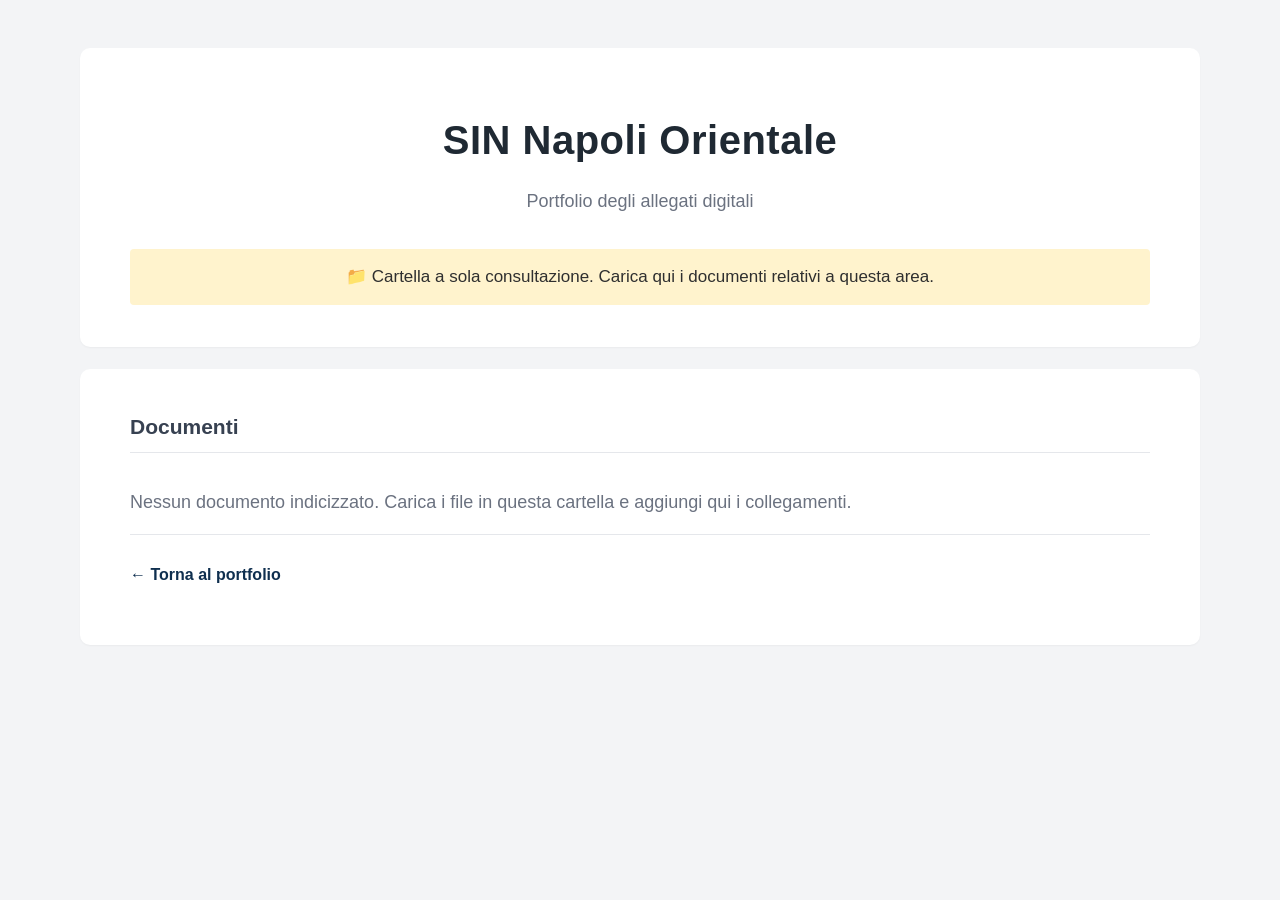
<file: index.html>
<!DOCTYPE html>
<html lang="it">
<head>
  <meta charset="UTF-8">
  <title>SIN Napoli Orientale</title>
  <link rel="stylesheet" href="../../style.css">
</head>
<body>
  <main class="container">
    <section class="card header">
      <h1>SIN Napoli Orientale</h1>
      <p class="author">Portfolio degli allegati digitali</p>
      <div class="alert">📁 Cartella a sola consultazione. Carica qui i documenti relativi a questa area.</div>
    </section>

    <section class="card">
      <h2>Documenti</h2>
      <p class="empty">Nessun documento indicizzato. Carica i file in questa cartella e aggiungi qui i collegamenti.</p>

      <!-- ESEMPIO:
      <a class="row" href="nome-documento.pdf">
        <span class="icon">📄</span>
        <span class="title">Titolo documento</span>
        <span class="type">PDF</span>
      </a>
      -->

      <p class="back"><a href="../../index.html">← Torna al portfolio</a></p>
    </section>
  </main>
</body>
</html>
</file>
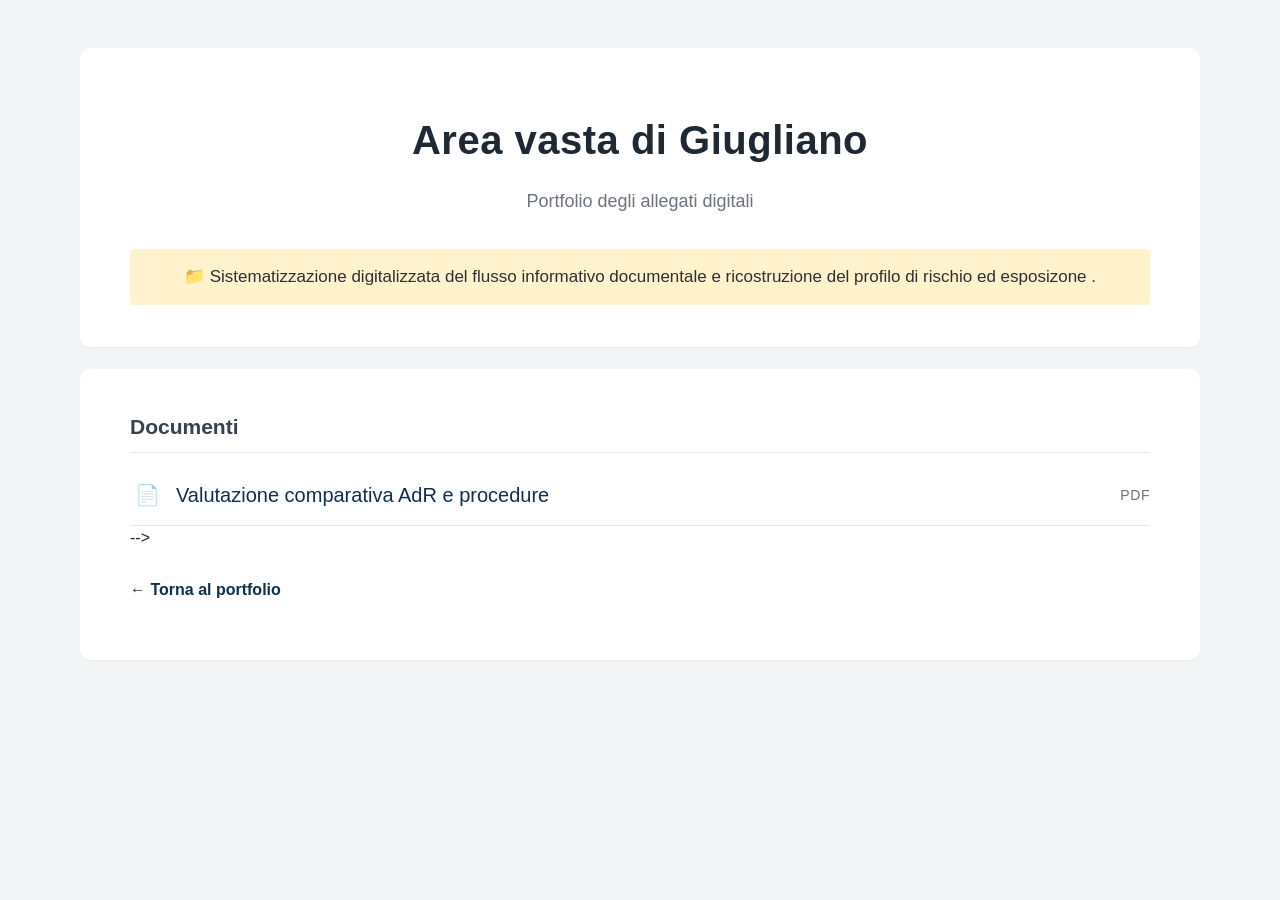
<file: allegati/Area_vasta_di_Giugliano/index.html>
<!DOCTYPE html>
<html lang="it">
<head>
  <meta charset="UTF-8">
  <title>Area vasta di Giugliano</title>
  <link rel="stylesheet" href="../../style.css">
</head>
<body>
  <main class="container">
    <section class="card header">
      <h1>Area vasta di Giugliano</h1>
      <p class="author">Portfolio degli allegati digitali</p>
      <div class="alert">📁 Sistematizzazione digitalizzata del flusso informativo documentale e ricostruzione del profilo di rischio ed esposizone .</div>
    </section>

    <section class="card">
      <h2>Documenti</h2>
     <a class="row" href="SIN GIUGLIANO completo.pdf">
  <span class="icon">📄</span>
  <span class="title">Valutazione comparativa AdR e procedure</span>
  <span class="type">PDF</span>
</a>
      -->

      <p class="back"><a href="../../index.html">← Torna al portfolio</a></p>
    </section>
  </main>
</body>
</html>
</file>
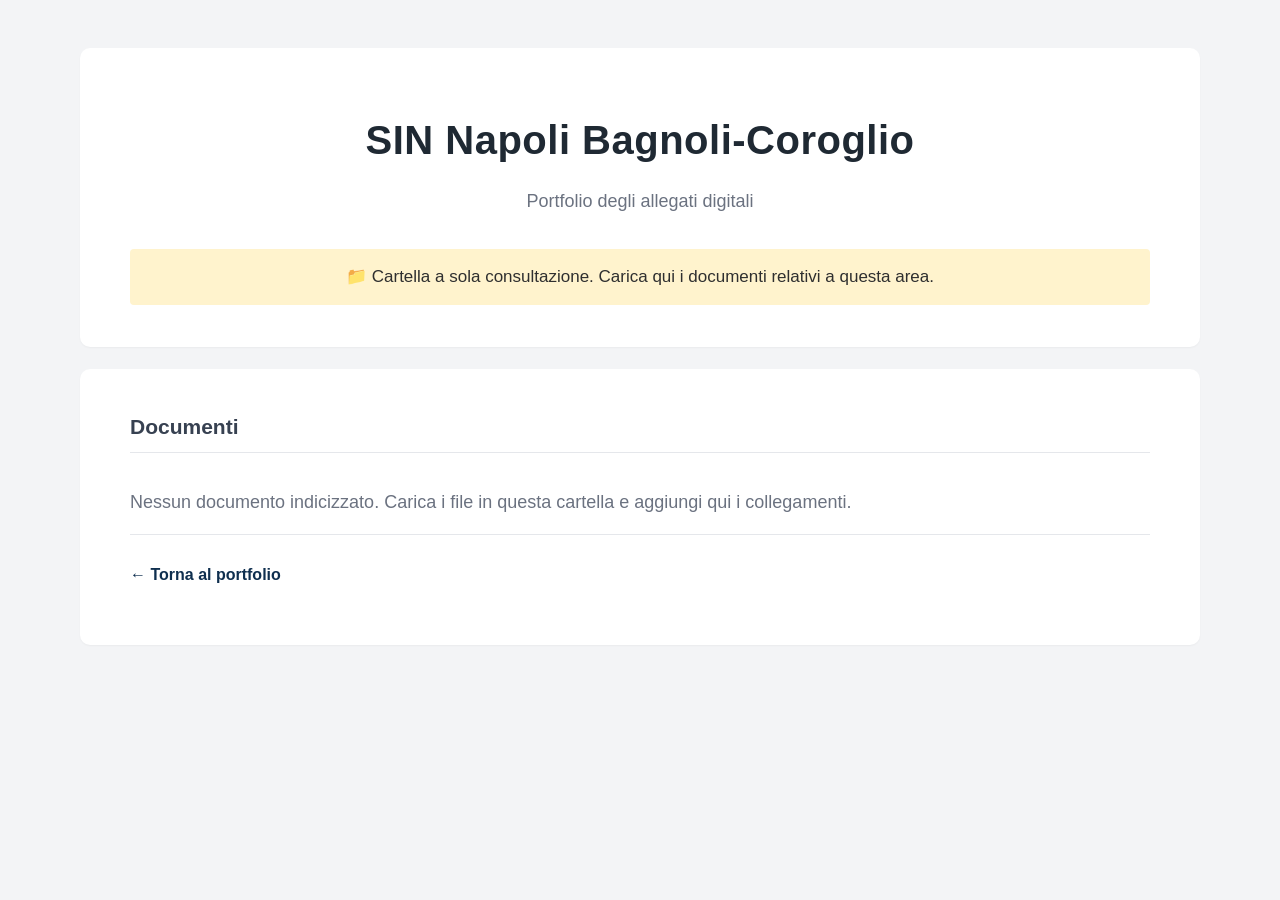
<file: allegati/SIN_Napoli_Bagnoli-Coroglio/index.html>
<!DOCTYPE html>
<html lang="it">
<head>
  <meta charset="UTF-8">
  <title>SIN Napoli Bagnoli-Coroglio</title>
  <link rel="stylesheet" href="../../style.css">
</head>
<body>
  <main class="container">
    <section class="card header">
      <h1>SIN Napoli Bagnoli-Coroglio</h1>
      <p class="author">Portfolio degli allegati digitali</p>
      <div class="alert">📁 Cartella a sola consultazione. Carica qui i documenti relativi a questa area.</div>
    </section>

    <section class="card">
      <h2>Documenti</h2>
      <p class="empty">Nessun documento indicizzato. Carica i file in questa cartella e aggiungi qui i collegamenti.</p>

      <!-- ESEMPIO:
      <a class="row" href="nome-documento.pdf">
        <span class="icon">📄</span>
        <span class="title">Titolo documento</span>
        <span class="type">PDF</span>
      </a>
      -->

      <p class="back"><a href="../../index.html">← Torna al portfolio</a></p>
    </section>
  </main>
</body>
</html>
</file>
<file: style.css>
* {
  box-sizing: border-box;
}

body {
  margin: 0;
  background: #f3f4f6;
  color: #1f2933;
  font-family: Arial, Helvetica, sans-serif;
  line-height: 1.5;
}

.container {
  max-width: 1160px;
  margin: 48px auto;
  padding: 0 20px;
}

.card {
  background: #ffffff;
  border-radius: 10px;
  padding: 42px 50px;
  margin-bottom: 22px;
  box-shadow: 0 1px 2px rgba(0, 0, 0, 0.04);
}

.header {
  text-align: center;
  padding-top: 62px;
}

h1 {
  margin: 0;
  font-size: 40px;
  letter-spacing: 0.5px;
  font-weight: 700;
}

.author {
  margin: 18px 0 34px;
  color: #6b7280;
  font-size: 18px;
}

.alert {
  background: #fff3cd;
  color: #2f2f2f;
  border-radius: 4px;
  padding: 15px 18px;
  margin: 0 auto;
  max-width: 1060px;
  font-size: 17px;
  text-align: center;
}

h2 {
  margin: 0 0 12px;
  padding-bottom: 10px;
  border-bottom: 1px solid #e5e7eb;
  color: #374151;
  font-size: 21px;
}

.row {
  display: grid;
  grid-template-columns: 34px 1fr 105px;
  gap: 12px;
  align-items: center;
  min-height: 61px;
  border-bottom: 1px solid #e5e7eb;
  text-decoration: none;
  color: #0f2f4f;
}

.row:last-child {
  border-bottom: none;
}

.row:hover .title {
  text-decoration: underline;
}

.icon {
  text-align: center;
  opacity: 0.75;
  font-size: 20px;
}

.title {
  font-size: 20px;
}

.type {
  color: #6b7280;
  text-align: right;
  font-size: 14px;
  letter-spacing: 0.04em;
}

.empty {
  padding: 18px 0;
  color: #6b7280;
  border-bottom: 1px solid #e5e7eb;
  font-size: 18px;
}

.back {
  margin-top: 28px;
}

.back a {
  color: #0f2f4f;
  text-decoration: none;
  font-weight: 700;
}

footer {
  text-align: center;
  color: #6b7280;
  padding: 18px 0;
  font-size: 14px;
}

@media (max-width: 760px) {
  .container { margin: 20px auto; }
  .card { padding: 28px 22px; }
  h1 { font-size: 30px; }
  .row { grid-template-columns: 28px 1fr; }
  .type { grid-column: 2; text-align: left; }
  .title { font-size: 17px; }
}
</file>
